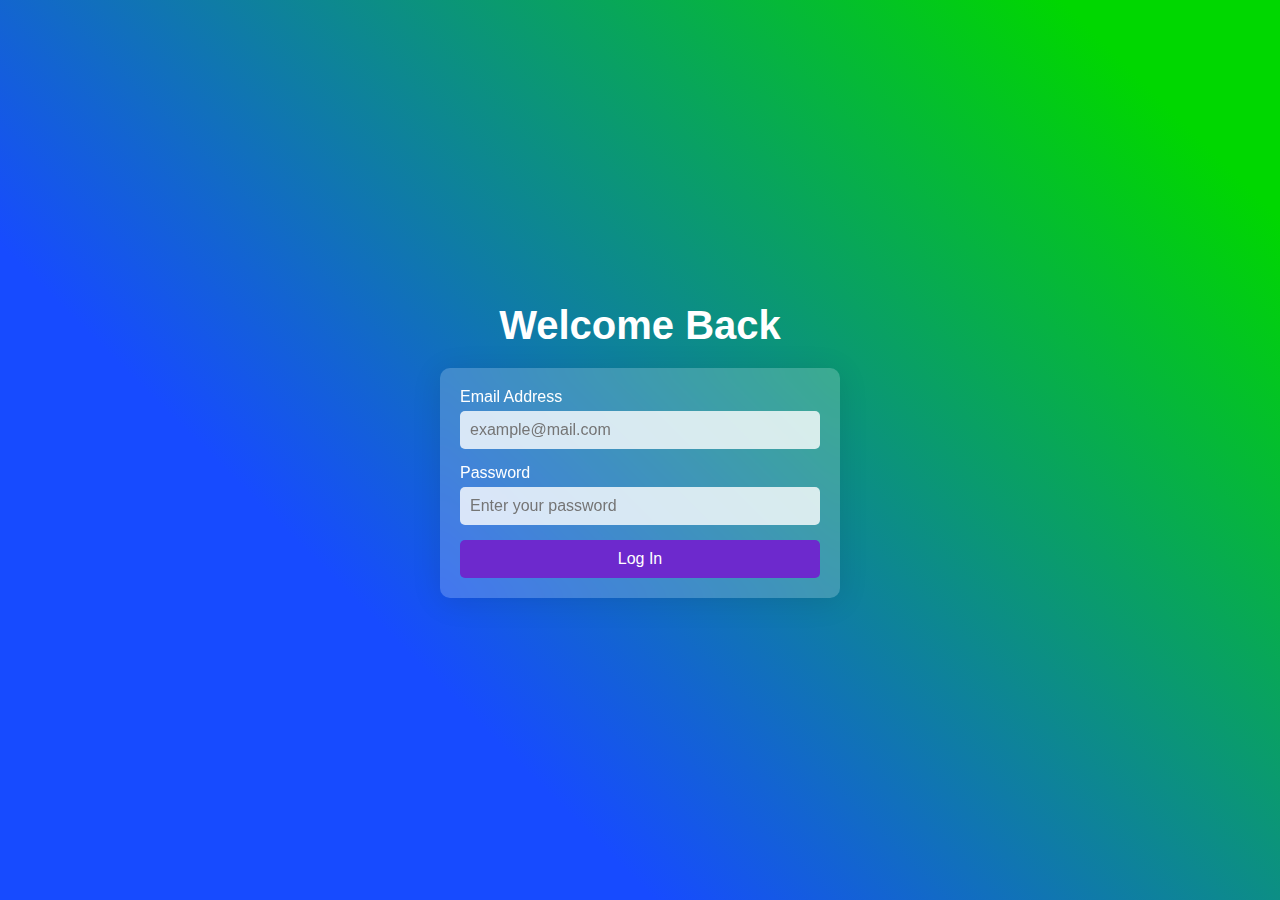
<file: signup_login/login.html>
<!DOCTYPE html>
<html lang="en">
<head>
    <meta charset="UTF-8">
    <meta name="viewport" content="width=device-width, initial-scale=1.0">
    <link rel="stylesheet" href="./login.css">
    <link rel="icon" href="https://cdn-icons-png.flaticon.com/128/1828/1828466.png">
    <title>Login Page</title>
</head>
<body>
    <header class="header">
        <h1>Welcome Back</h1>
    </header>

    <main class="form-container">
        <form id="loginForm">
            <div class="form-group">
                <label for="email">Email Address</label>
                <input type="email" id="email" name="email" placeholder="example@mail.com" required>
            </div>
            <div class="form-group">
                <label for="password">Password</label>
                <input type="password" id="password" name="password" placeholder="Enter your password" required>
            </div>
            <button type="submit" class="btn">Log In</button>
        </form>
    </main>

    <script src="./login.js"></script>
</body>
</html>
</file>
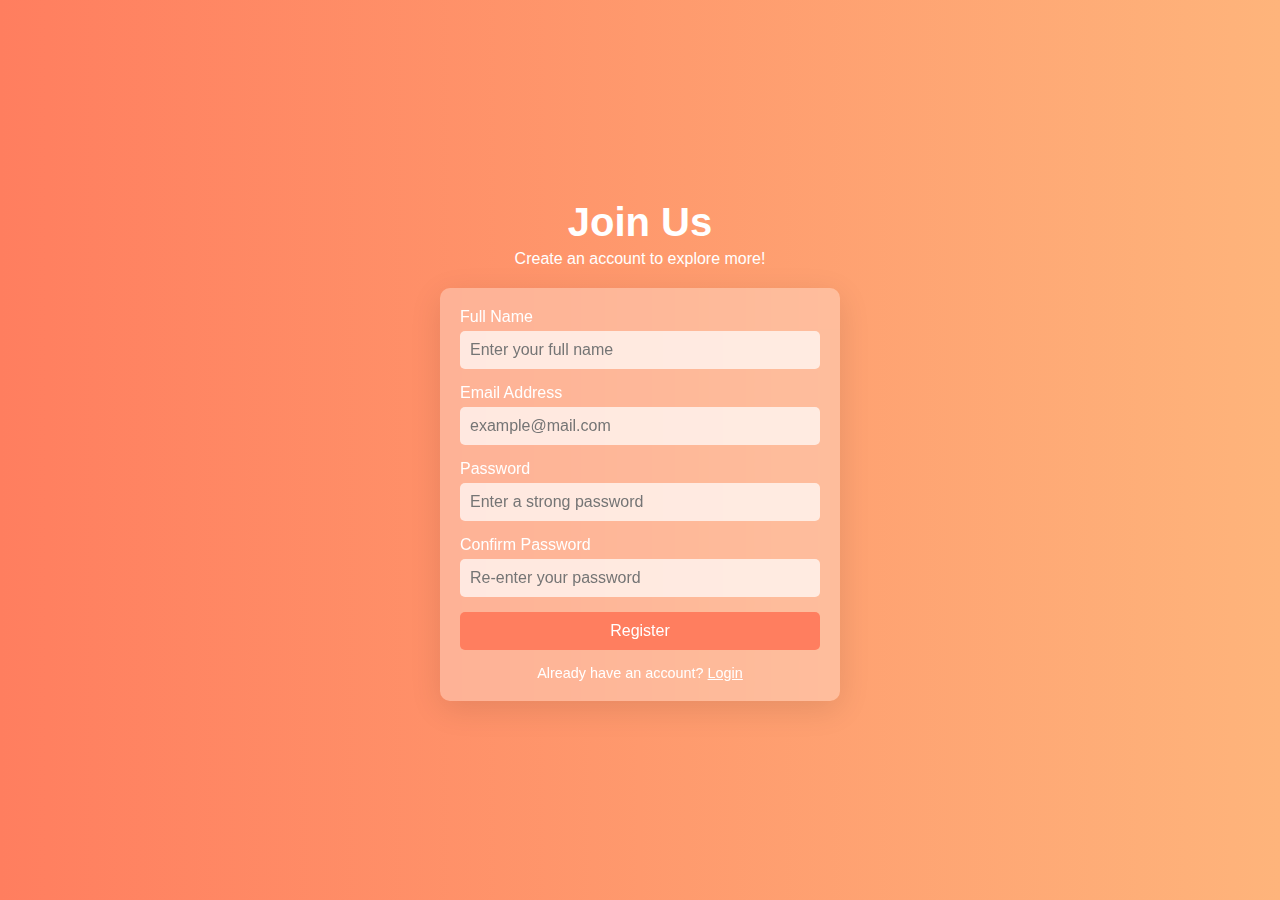
<file: signup_login/register.html>
<!DOCTYPE html>
<html lang="en">
<head>
    <meta charset="UTF-8">
    <meta name="viewport" content="width=device-width, initial-scale=1.0">
    <link rel="stylesheet" href="./register.css">
    <link rel="shortcut icon" href="https://cdn-icons-png.flaticon.com/128/9428/9428909.png" type="image/x-icon">
    <title>Register</title>
</head>
<body>
    <header class="header">
        <h1>Join Us</h1>
        <p>Create an account to explore more!</p>
    </header>

    <main class="form-container">
        <form id="registerForm">
            <div class="form-group">
                <label for="name">Full Name</label>
                <input type="text" id="name" name="name" placeholder="Enter your full name" required>
            </div>

            <div class="form-group">
                <label for="email">Email Address</label>
                <input type="email" id="email" name="email" placeholder="example@mail.com" required>
            </div>

            <div class="form-group">
                <label for="password">Password</label>
                <input type="password" id="password" name="password" placeholder="Enter a strong password" required>
            </div>

            <div class="form-group">
                <label for="confirmPassword">Confirm Password</label>
                <input type="password" id="confirmPassword" name="confirmPassword" placeholder="Re-enter your password" required>
            </div>

            <button type="submit" class="btn">Register</button>
            <p class="login-link">Already have an account? <a href="./login.html">Login</a></p>
        </form>
    </main>
    <script src="./register.js"></script>
</body>
</html>
</file>
<file: signup_login/login.css>
/* General Reset */
* {
    margin: 0;
    padding: 0;
    box-sizing: border-box;
}

body {
    font-family: Arial, sans-serif;
    background: linear-gradient(45deg, #174BFF 30%, #00D700 90%, #00D700 50%, #00D700 50%);
    background-clip: text;
    color: #333;
    display: flex;
    flex-direction: column;
    justify-content: center;
    align-items: center;
    height: 100vh;
}

.header {
    text-align: center;
    margin-bottom: 20px;
    color: #fff;
}

h1 {
    font-size: 2.5rem;
}

.form-container {
    width: 100%;
    max-width: 400px;
    background: rgba(255, 255, 255, 0.2);
    padding: 20px;
    border-radius: 10px;
    backdrop-filter: blur(10px);
    box-shadow: 0 4px 30px rgba(0, 0, 0, 0.1);
}

.form-group {
    margin-bottom: 15px;
}

label {
    display: block;
    font-size: 1rem;
    margin-bottom: 5px;
    color: #fff;
}

input {
    width: 100%;
    padding: 10px;
    border: none;
    border-radius: 5px;
    background: rgba(255, 255, 255, 0.8);
    font-size: 1rem;
    outline: none;
}

input:focus {
    background: #fff;
    border: 2px solid #6a11cb;
}

.btn {
    width: 100%;
    padding: 10px;
    background: #6d29cd;
    color: #fff;
    border: none;
    border-radius: 5px;
    font-size: 1rem;
    cursor: pointer;
    transition: background 0.3s ease;
}

.btn:hover {
    background: #6d29cd7b;
}
@media screen and (max-width: 470px) {
    .form-container{
        max-width: 300px;
    }
    h1{
        font-size: x-large;
    }
}
</file>
<file: signup_login/register.css>
/* General Reset */
* {
    margin: 0;
    padding: 0;
    box-sizing: border-box;
}

body {
    font-family: 'Arial', sans-serif;
    background: linear-gradient(to right, #ff7e5f, #feb47b);
    color: #333;
    display: flex;
    flex-direction: column;
    justify-content: center;
    align-items: center;
    height: 100vh;
}

.header {
    text-align: center;
    margin-bottom: 20px;
    color: #fff;
}

h1 {
    font-size: 2.5rem;
}

p {
    font-size: 1rem;
    margin-top: 5px;
    color: #fff;
}

.form-container {
    width: 100%;
    max-width: 400px;
    background: rgba(255, 255, 255, 0.3);
    padding: 20px;
    border-radius: 10px;
    backdrop-filter: blur(15px);
    box-shadow: 0 8px 32px rgba(0, 0, 0, 0.1);
}

.form-group {
    margin-bottom: 15px;
}

label {
    display: block;
    margin-bottom: 5px;
    font-size: 1rem;
    color: #fff;
}

input {
    width: 100%;
    padding: 10px;
    border: none;
    border-radius: 5px;
    background: rgba(255, 255, 255, 0.7);
    font-size: 1rem;
    outline: none;
}

input:focus {
    background: #fff;
    border: 2px solid #ff7e5f;
}

.btn {
    width: 100%;
    padding: 10px;
    background: #ff7e5f;
    color: #fff;
    border: none;
    border-radius: 5px;
    font-size: 1rem;
    cursor: pointer;
    transition: background 0.3s ease;
}

.btn:hover {
    background: #feb47b;
}

.login-link {
    margin-top: 15px;
    text-align: center;
    font-size: 0.9rem;
}

.login-link a {
    color: #fff;
    text-decoration: underline;
}

@media screen and (max-width: 460px) {
    .form-container{
        max-width: 300px;
    }
    h1{
        font-size: x-large;
    }
}
</file>
